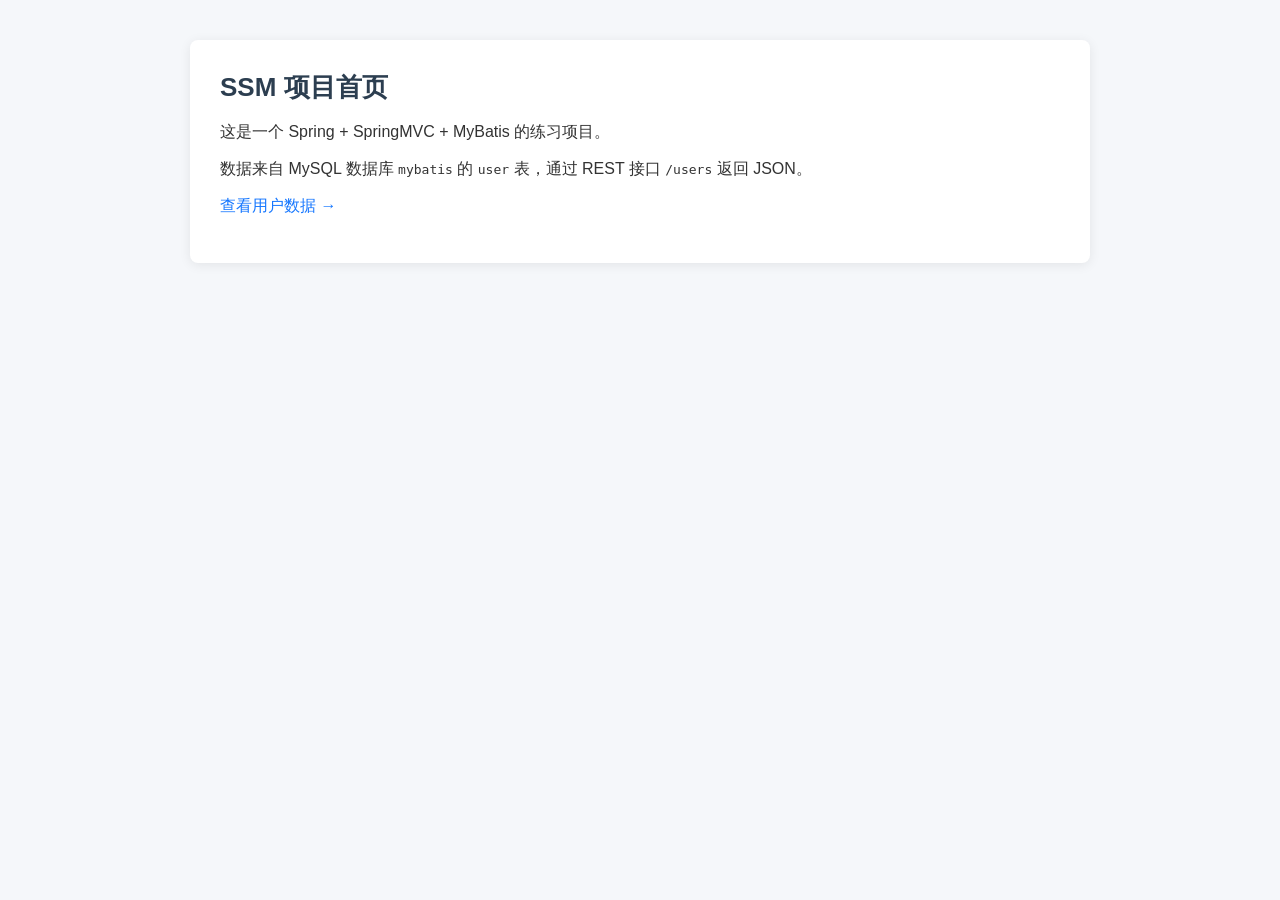
<file: SpringMVC/04_ssm/src/main/webapp/pages/index.html>
<!DOCTYPE html>
<html lang="zh-CN">
<head>
    <meta charset="UTF-8">
    <title>SSM 首页</title>
    <link rel="stylesheet" href="../css/style.css">
</head>
<body>
<div class="container">
    <h1>SSM 项目首页</h1>
    <p>这是一个 Spring + SpringMVC + MyBatis 的练习项目。</p>
    <p>数据来自 MySQL 数据库 <code>mybatis</code> 的 <code>user</code> 表，通过 REST 接口 <code>/users</code> 返回 JSON。</p>
    <p><a href="users.html">查看用户数据 →</a></p>
</div>
</body>
</html>
</file>
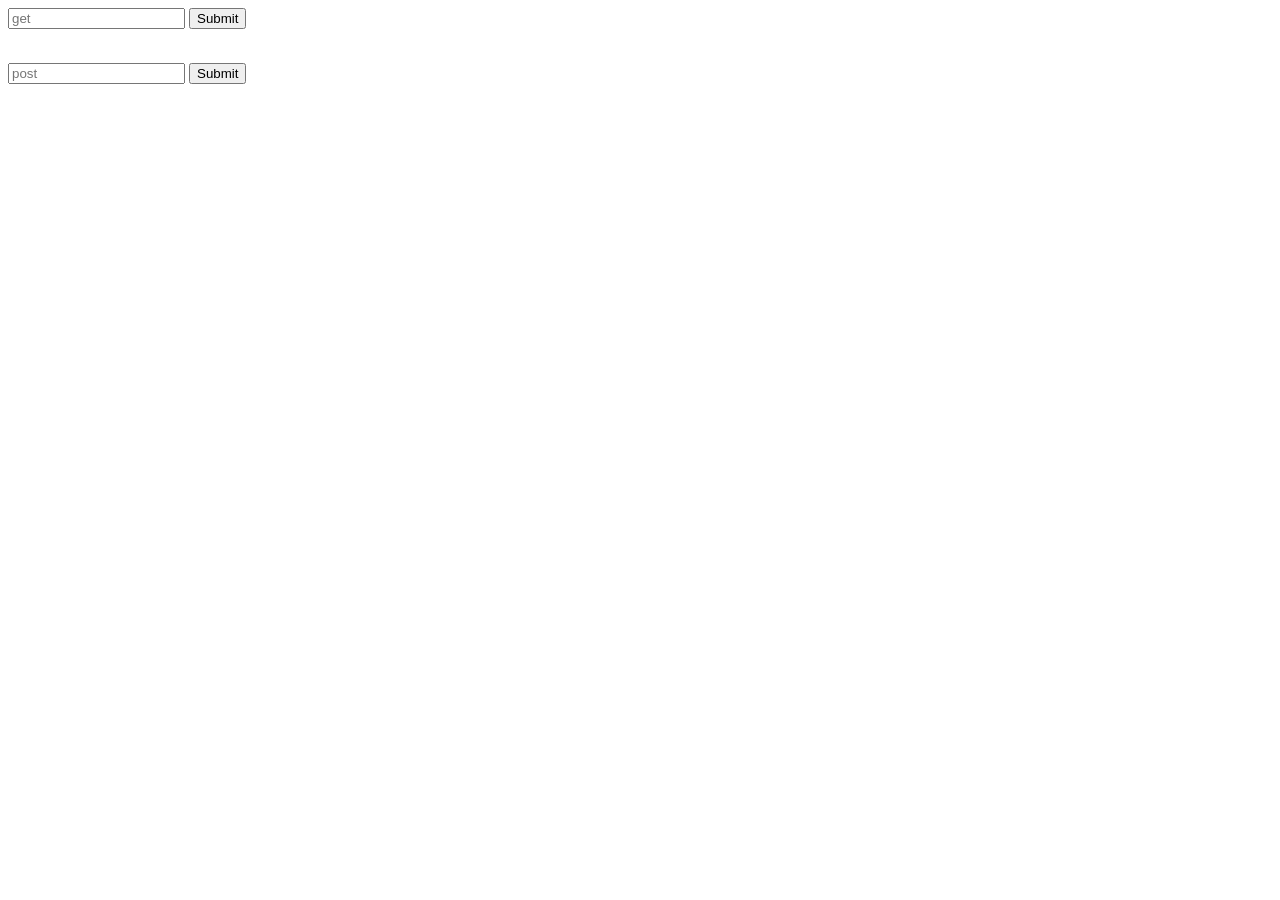
<file: JavaWebDemo/src/main/webapp/demo1.html>
<html>
<head><title>demo1</title></head>
<body>
<form action="/JavaWebDemo/demo1" method="get">
    <input type="text" name="name" placeholder="get">
    <input type="submit" value="Submit">
</form>
<br>
<form action="/JavaWebDemo/demo1" method="post">
    <input type="text" name="name" placeholder="post">
    <input type="submit" value="Submit">
</form>
</body>

</html>
</file>
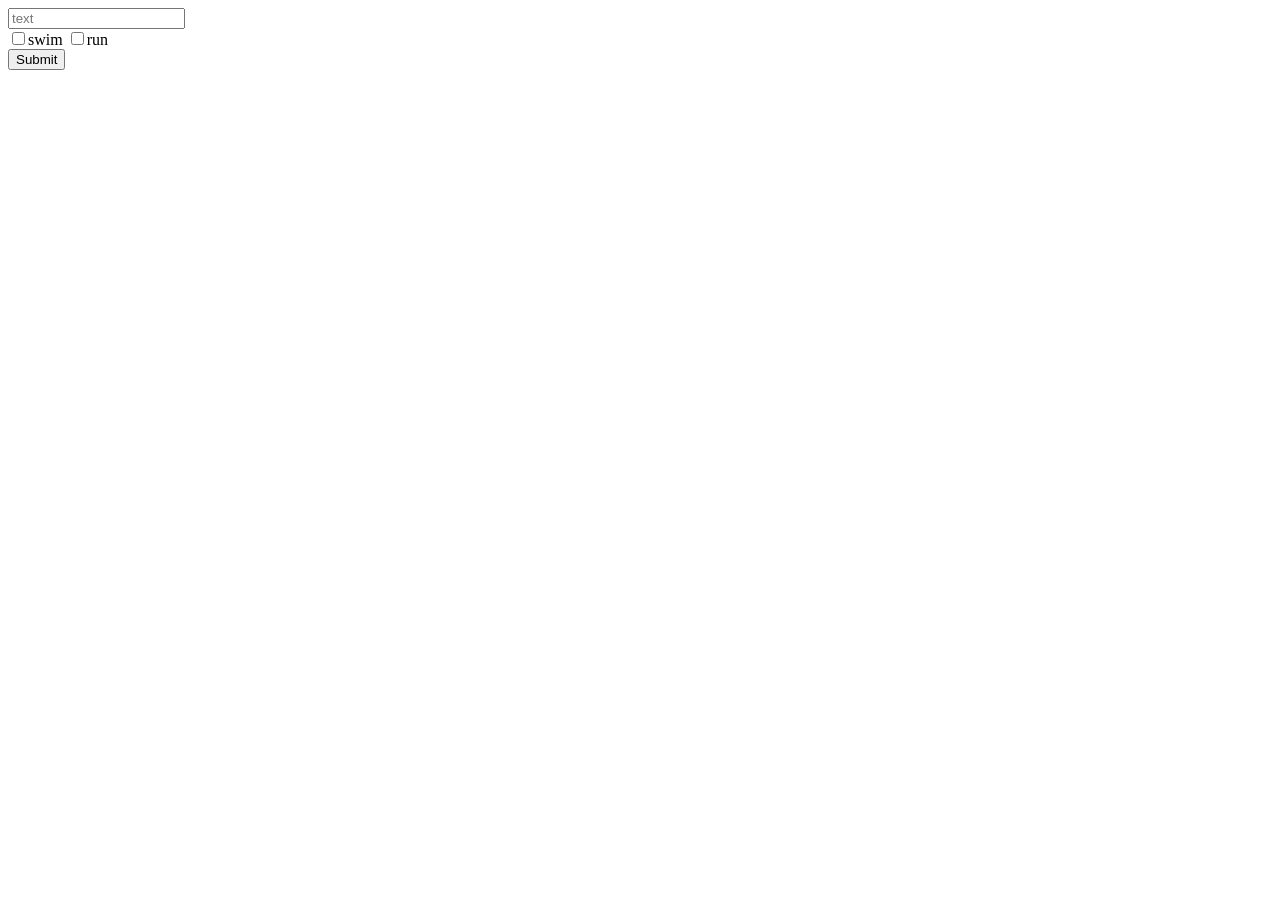
<file: JavaWebDemo/src/main/webapp/demo2.html>
<!DOCTYPE html>
<html lang="en">
<head>
    <meta charset="UTF-8">
    <title>demo2</title>
</head>
<body>
<form action="/JavaWebDemo/demo2" method="post">
    <input type="text" name="input" placeholder="text"><br>
    <input type="checkbox" name="hobby" value="swim">swim
    <input type="checkbox" name="hobby" value="run">run<br>
    <input type="submit" value="Submit">
</form>
</body>
</html>
</file>
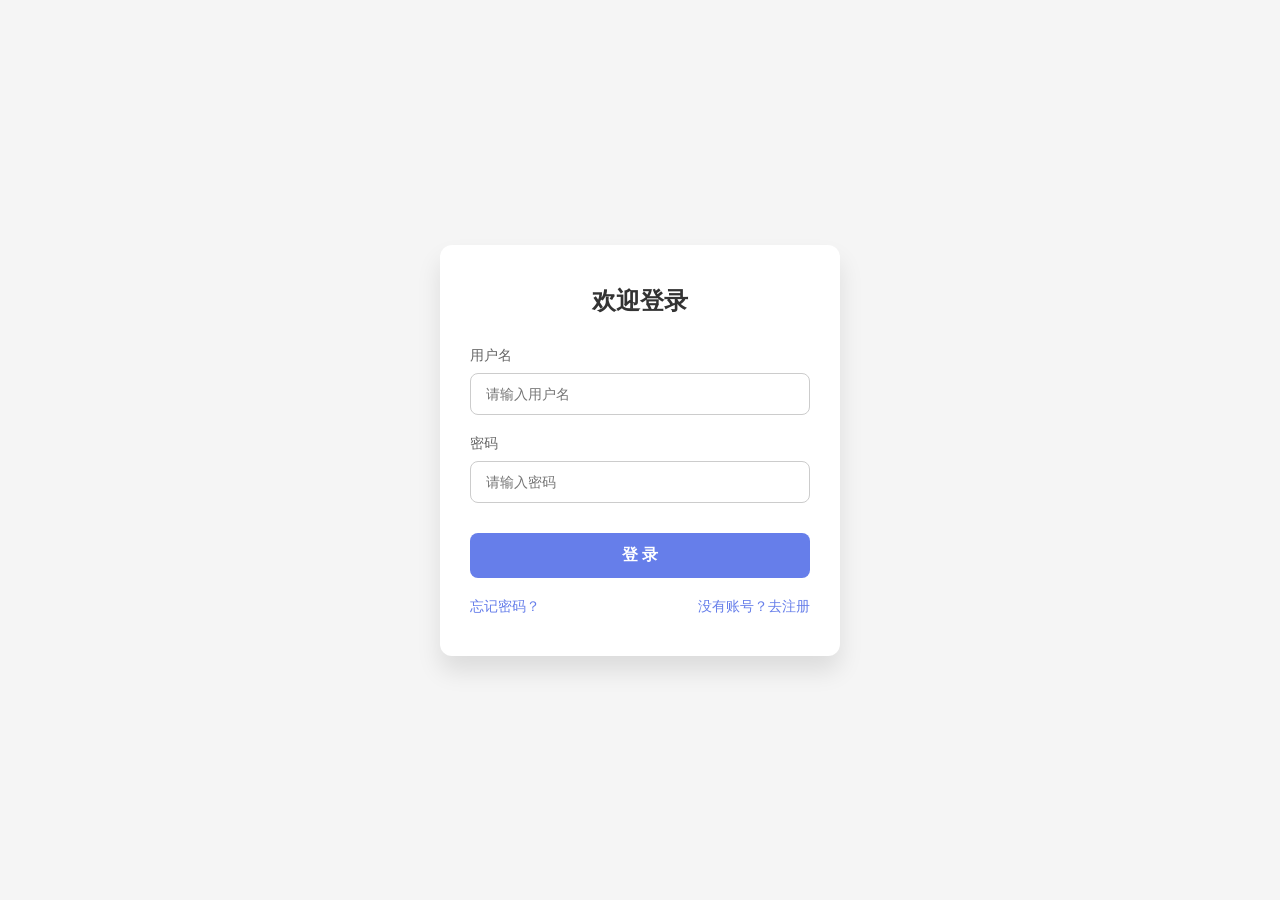
<file: JavaWebDemo/src/main/webapp/login.html>
<!DOCTYPE html>
<html lang="zh-CN">
<head>
    <meta charset="UTF-8">
    <meta name="viewport" content="width=device-width, initial-scale=1.0">
    <title>登录</title>
    <style>
        /* 基础重置 */
        * {
            box-sizing: border-box;
            margin: 0;
            padding: 0;
        }

        body {
            font-family: -apple-system, BlinkMacSystemFont, "Segoe UI", Roboto, "Helvetica Neue", Arial, sans-serif;
            /* 渐变背景色，看起来更现代 */
            /*background: linear-gradient(135deg, #667eea 0%, #764ba2 100%);*/
            background-color: #f5f5f5;
            height: 100vh;
            display: flex;
            justify-content: center;
            align-items: center;
        }

        /* 登录卡片容器 */
        .login-container {
            background-color: #ffffff;
            padding: 40px 30px;
            border-radius: 12px;
            box-shadow: 0 15px 25px rgba(0, 0, 0, 0.1);
            width: 100%;
            max-width: 400px;
        }

        .login-container h2 {
            text-align: center;
            color: #333333;
            margin-bottom: 30px;
            font-size: 24px;
        }

        /* 输入框组 */
        .input-group {
            margin-bottom: 20px;
        }

        .input-group label {
            display: block;
            margin-bottom: 8px;
            color: #666666;
            font-size: 14px;
            font-weight: 500;
        }

        .input-group input {
            width: 100%;
            padding: 12px 15px;
            border: 1px solid #cccccc;
            border-radius: 8px;
            font-size: 14px;
            outline: none;
            transition: border-color 0.3s ease;
        }

        /* 输入框聚焦时的效果 */
        .input-group input:focus {
            border-color: #667eea;
            box-shadow: 0 0 0 3px rgba(102, 126, 234, 0.2);
        }

        /* 登录按钮 */
        .login-btn {
            width: 100%;
            padding: 12px;
            background-color: #667eea;
            color: white;
            border: none;
            border-radius: 8px;
            font-size: 16px;
            font-weight: bold;
            cursor: pointer;
            transition: background-color 0.3s ease;
            margin-top: 10px;
        }

        .login-btn:hover {
            background-color: #5a6fd6;
        }

        /* 底部链接 */
        .extra-links {
            display: flex;
            justify-content: space-between;
            margin-top: 20px;
            font-size: 14px;
        }

        .extra-links a {
            color: #667eea;
            text-decoration: none;
        }

        .extra-links a:hover {
            text-decoration: underline;
        }
    </style>
</head>
<body>

<div class="login-container">
    <h2>欢迎登录</h2>

    <!-- 表单开始，实际使用时 action 填入后端的接口地址 -->
    <form action="/JavaWebDemo/loginServlet" method="post">
        <div class="input-group">
            <label for="username">用户名</label>
            <!-- required 属性表示必填 -->
            <input type="text" id="username" name="username" placeholder="请输入用户名" required>
        </div>

        <div class="input-group">
            <label for="password">密码</label>
            <input type="password" id="password" name="password" placeholder="请输入密码" required>
        </div>

        <button type="submit" class="login-btn">登 录</button>
    </form>

    <div class="extra-links">
        <a href="#">忘记密码？</a>
        <a href="register.html">没有账号？去注册</a>
    </div>
</div>

</body>
</html>
</file>
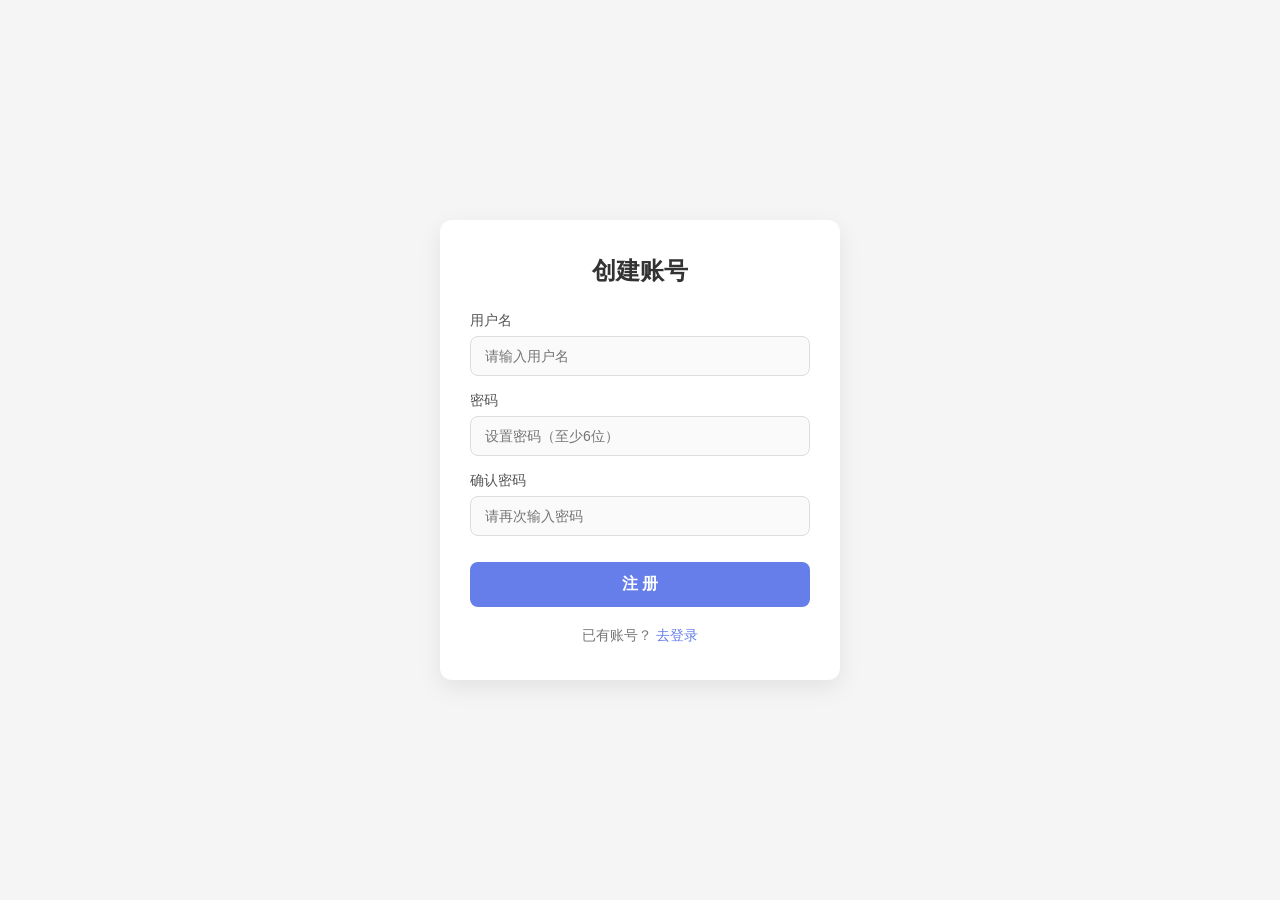
<file: JavaWebDemo/src/main/webapp/register.html>
<!DOCTYPE html>
<html lang="zh-CN">
<head>
  <meta charset="UTF-8">
  <meta name="viewport" content="width=device-width, initial-scale=1.0">
  <title>简单的注册页面</title>
  <style>
    /* 基础重置 */
    * {
      box-sizing: border-box;
      margin: 0;
      padding: 0;
    }

    body {
      font-family: -apple-system, BlinkMacSystemFont, "Segoe UI", Roboto, "Helvetica Neue", Arial, sans-serif;
      /* 按照要求设置背景色 */
      background-color: #f5f5f5;
      height: 100vh;
      display: flex;
      justify-content: center;
      align-items: center;
    }

    /* 注册卡片容器 */
    .register-container {
      background-color: #ffffff;
      padding: 35px 30px;
      border-radius: 12px;
      /* 为了在浅色背景上区分，加一点淡淡的阴影 */
      box-shadow: 0 8px 24px rgba(0, 0, 0, 0.08);
      width: 100%;
      max-width: 400px;
    }

    .register-container h2 {
      text-align: center;
      color: #333333;
      margin-bottom: 25px;
      font-size: 24px;
    }

    /* 输入框组 */
    .input-group {
      margin-bottom: 16px;
    }

    .input-group label {
      display: block;
      margin-bottom: 6px;
      color: #555555;
      font-size: 14px;
      font-weight: 500;
    }

    .input-group input {
      width: 100%;
      padding: 11px 14px;
      border: 1px solid #dddddd;
      border-radius: 8px;
      font-size: 14px;
      outline: none;
      background-color: #fafafa;
      transition: all 0.3s ease;
    }

    /* 输入框聚焦时的效果 */
    .input-group input:focus {
      background-color: #ffffff;
      border-color: #667eea;
      box-shadow: 0 0 0 3px rgba(102, 126, 234, 0.15);
    }

    /* 注册按钮 */
    .register-btn {
      width: 100%;
      padding: 12px;
      background-color: #667eea;
      color: white;
      border: none;
      border-radius: 8px;
      font-size: 16px;
      font-weight: bold;
      cursor: pointer;
      transition: background-color 0.3s ease;
      margin-top: 10px;
    }

    .register-btn:hover {
      background-color: #5a6fd6;
    }

    /* 底部链接 */
    .extra-links {
      text-align: center;
      margin-top: 20px;
      font-size: 14px;
      color: #777777;
    }

    .extra-links a {
      color: #667eea;
      text-decoration: none;
      font-weight: 500;
    }

    .extra-links a:hover {
      text-decoration: underline;
    }
  </style>
</head>
<body>

<div class="register-container">
  <h2>创建账号</h2>

  <form action="/JavaWebDemo/registerServlet" method="POST">
    <div class="input-group">
      <label for="username">用户名</label>
      <input type="text" id="username" name="username" placeholder="请输入用户名" required>
    </div>

    <div class="input-group">
      <label for="password">密码</label>
      <input type="password" id="password" name="password" placeholder="设置密码（至少6位）" minlength="6" required>
    </div>

    <div class="input-group">
      <label for="confirm-password">确认密码</label>
      <input type="password" id="confirm-password" name="confirm-password" placeholder="请再次输入密码" minlength="6" required>
    </div>

    <button type="submit" class="register-btn">注 册</button>
  </form>

  <div class="extra-links">
    已有账号？ <a href="login.html">去登录</a>
  </div>
</div>

</body>
</html>
</file>
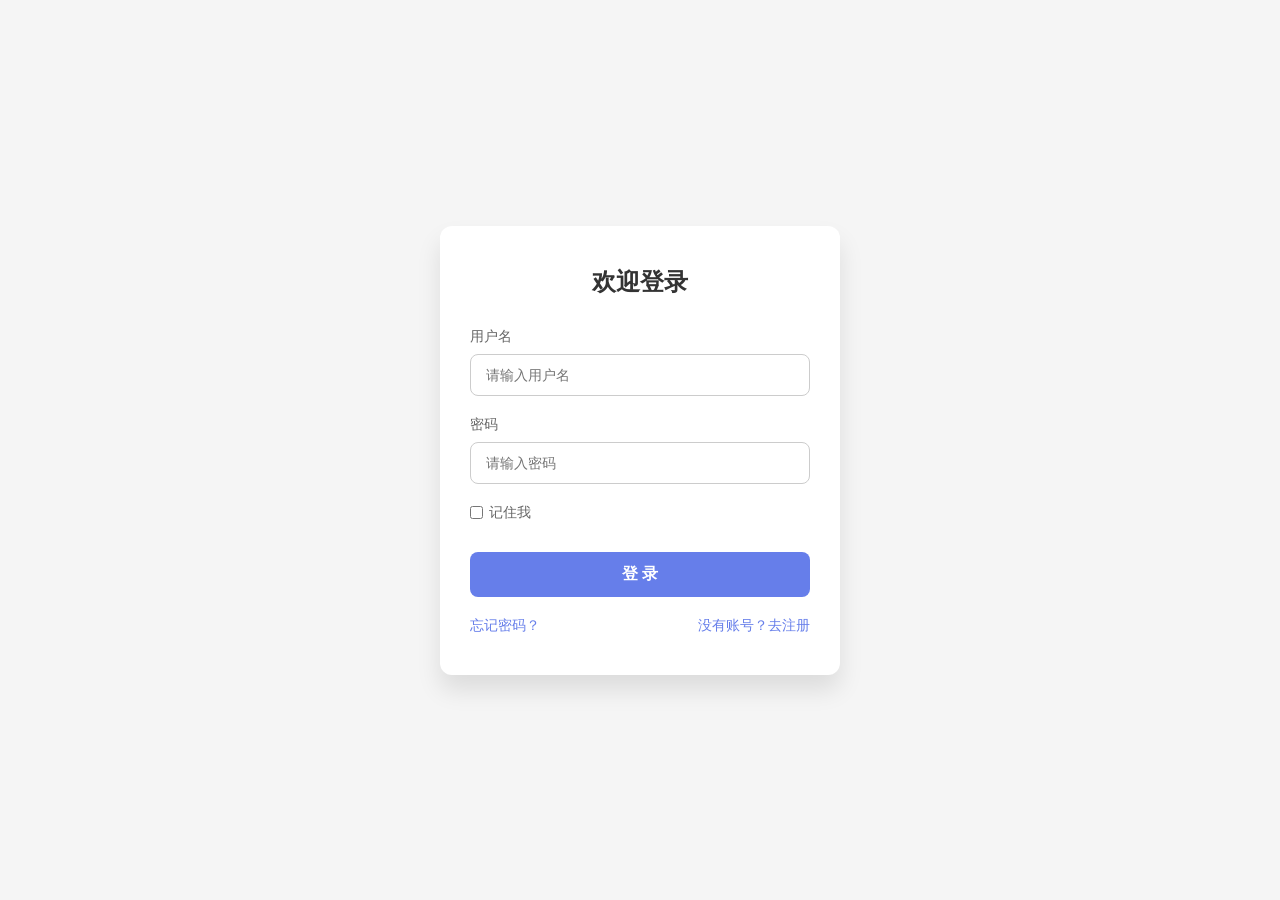
<file: Servlet/JavaWebDemo/src/main/webapp/login.html>
<!DOCTYPE html>
<html lang="zh-CN">
<head>
    <meta charset="UTF-8">
    <meta name="viewport" content="width=device-width, initial-scale=1.0">
    <title>登录</title>
    <style>
        /* 基础重置 */
        * {
            box-sizing: border-box;
            margin: 0;
            padding: 0;
        }

        body {
            font-family: -apple-system, BlinkMacSystemFont, "Segoe UI", Roboto, "Helvetica Neue", Arial, sans-serif;
            /* 渐变背景色，看起来更现代 */
            /*background: linear-gradient(135deg, #667eea 0%, #764ba2 100%);*/
            background-color: #f5f5f5;
            height: 100vh;
            display: flex;
            justify-content: center;
            align-items: center;
        }

        /* 登录卡片容器 */
        .login-container {
            background-color: #ffffff;
            padding: 40px 30px;
            border-radius: 12px;
            box-shadow: 0 15px 25px rgba(0, 0, 0, 0.1);
            width: 100%;
            max-width: 400px;
        }

        .login-container h2 {
            text-align: center;
            color: #333333;
            margin-bottom: 30px;
            font-size: 24px;
        }

        /* 输入框组 */
        .input-group {
            margin-bottom: 20px;
        }

        .input-group label {
            display: block;
            margin-bottom: 8px;
            color: #666666;
            font-size: 14px;
            font-weight: 500;
        }

        .input-group input {
            width: 100%;
            padding: 12px 15px;
            border: 1px solid #cccccc;
            border-radius: 8px;
            font-size: 14px;
            outline: none;
            transition: border-color 0.3s ease;
        }

        /* 输入框聚焦时的效果 */
        .input-group input:focus {
            border-color: #667eea;
            box-shadow: 0 0 0 3px rgba(102, 126, 234, 0.2);
        }

        .checkbox-group {
            display: flex;
            align-items: center;
            gap: 6px;
        }
        .checkbox-group input[type="checkbox"] {
            width: auto;
            margin: 0;
        }
        .checkbox-group label {
            display: inline;
            margin-bottom: 0;
        }

        /* 登录按钮 */
        .login-btn {
            width: 100%;
            padding: 12px;
            background-color: #667eea;
            color: white;
            border: none;
            border-radius: 8px;
            font-size: 16px;
            font-weight: bold;
            cursor: pointer;
            transition: background-color 0.3s ease;
            margin-top: 10px;
        }

        .login-btn:hover {
            background-color: #5a6fd6;
        }

        /* 底部链接 */
        .extra-links {
            display: flex;
            justify-content: space-between;
            margin-top: 20px;
            font-size: 14px;
        }

        .extra-links a {
            color: #667eea;
            text-decoration: none;
        }

        .extra-links a:hover {
            text-decoration: underline;
        }
    </style>
</head>
<body>

<div class="login-container">
    <h2>欢迎登录</h2>

    <!-- 表单开始，实际使用时 action 填入后端的接口地址 -->
    <form action="/JavaWebDemo/loginServlet" method="post">
        <div class="input-group">
            <label for="username">用户名</label>
            <!-- required 属性表示必填 -->
            <input type="text" id="username" name="username" placeholder="请输入用户名" required>
        </div>

        <div class="input-group">
            <label for="password">密码</label>
            <input type="password" id="password" name="password" placeholder="请输入密码" required>
        </div>
        <div class="input-group checkbox-group">
            <input id="rememberMe" name="rememberMe" type="checkbox">
            <label for="rememberMe">记住我</label>
        </div>
        <button type="submit" class="login-btn">登 录</button>
    </form>

    <div class="extra-links">
        <a href="#">忘记密码？</a>
        <a href="register.html">没有账号？去注册</a>
    </div>
</div>

</body>
</html>
</file>
<file: SpringMVC/04_ssm/src/main/webapp/css/style.css>
* {
    box-sizing: border-box;
}

body {
    margin: 0;
    padding: 40px 20px;
    font-family: Arial, "Microsoft YaHei", sans-serif;
    background: #f5f7fa;
    color: #333;
}

.container {
    max-width: 900px;
    margin: 0 auto;
    background: #fff;
    padding: 30px;
    border-radius: 8px;
    box-shadow: 0 2px 12px rgba(0, 0, 0, .08);
}

h1 {
    margin-top: 0;
    font-size: 26px;
    color: #2c3e50;
}

a {
    color: #1677ff;
    text-decoration: none;
}

a:hover {
    text-decoration: underline;
}

.nav {
    margin-bottom: 24px;
}

.form-row {
    display: flex;
    flex-wrap: wrap;
    gap: 12px;
    align-items: center;
    margin-bottom: 20px;
    padding: 16px;
    background: #f8fafc;
    border: 1px solid #e5e9f0;
    border-radius: 6px;
}

input[type="text"] {
    padding: 8px 10px;
    border: 1px solid #d0d7e2;
    border-radius: 4px;
    font-size: 14px;
}

button {
    padding: 8px 16px;
    border: none;
    border-radius: 4px;
    background: #1677ff;
    color: #fff;
    font-size: 14px;
    cursor: pointer;
}

button:hover {
    background: #0958d9;
}

button.danger {
    background: #ff4d4f;
}

button.danger:hover {
    background: #cf1322;
}

table {
    width: 100%;
    border-collapse: collapse;
}

th, td {
    padding: 10px 12px;
    border: 1px solid #e5e9f0;
    text-align: left;
    font-size: 14px;
}

th {
    background: #f0f5ff;
}

tr:hover td {
    background: #fafcff;
}

#message {
    min-height: 20px;
    margin-bottom: 12px;
    font-size: 14px;
    color: #1677ff;
}

#message.error {
    color: #ff4d4f;
}
</file>
